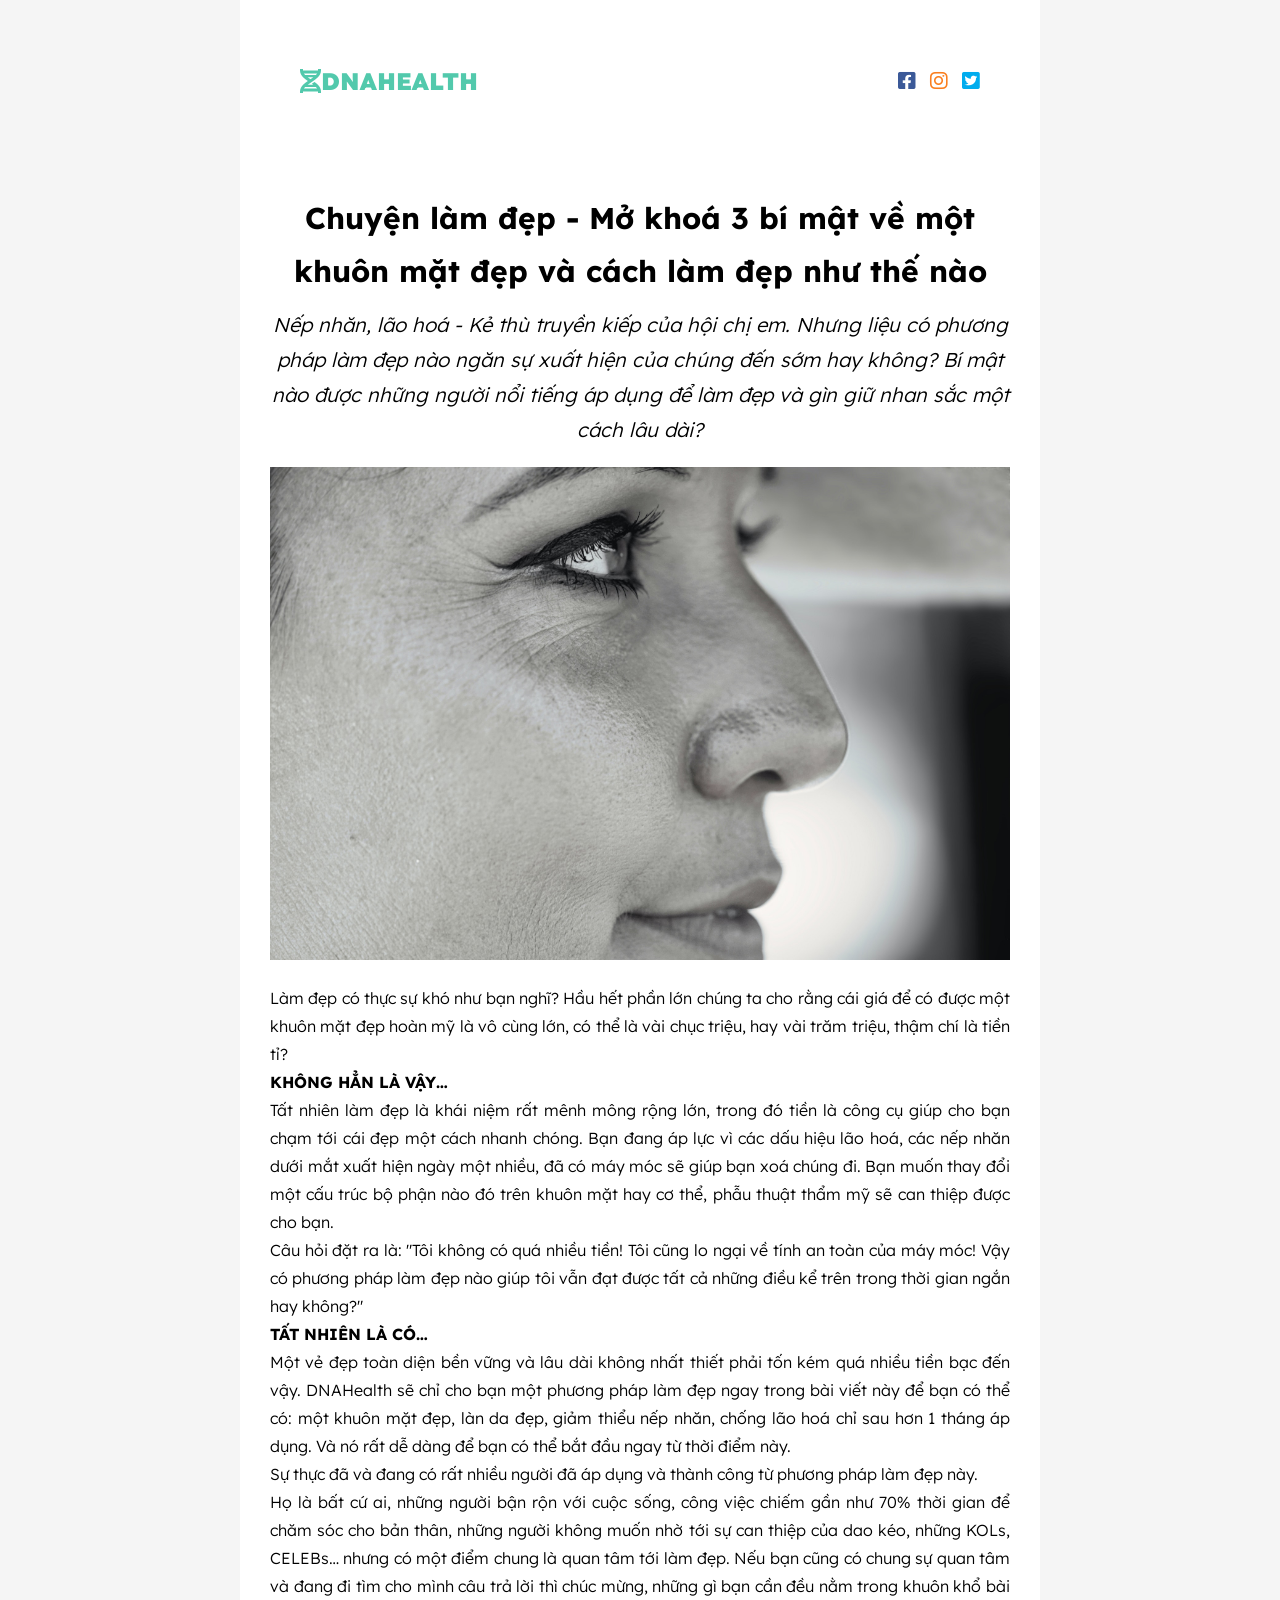
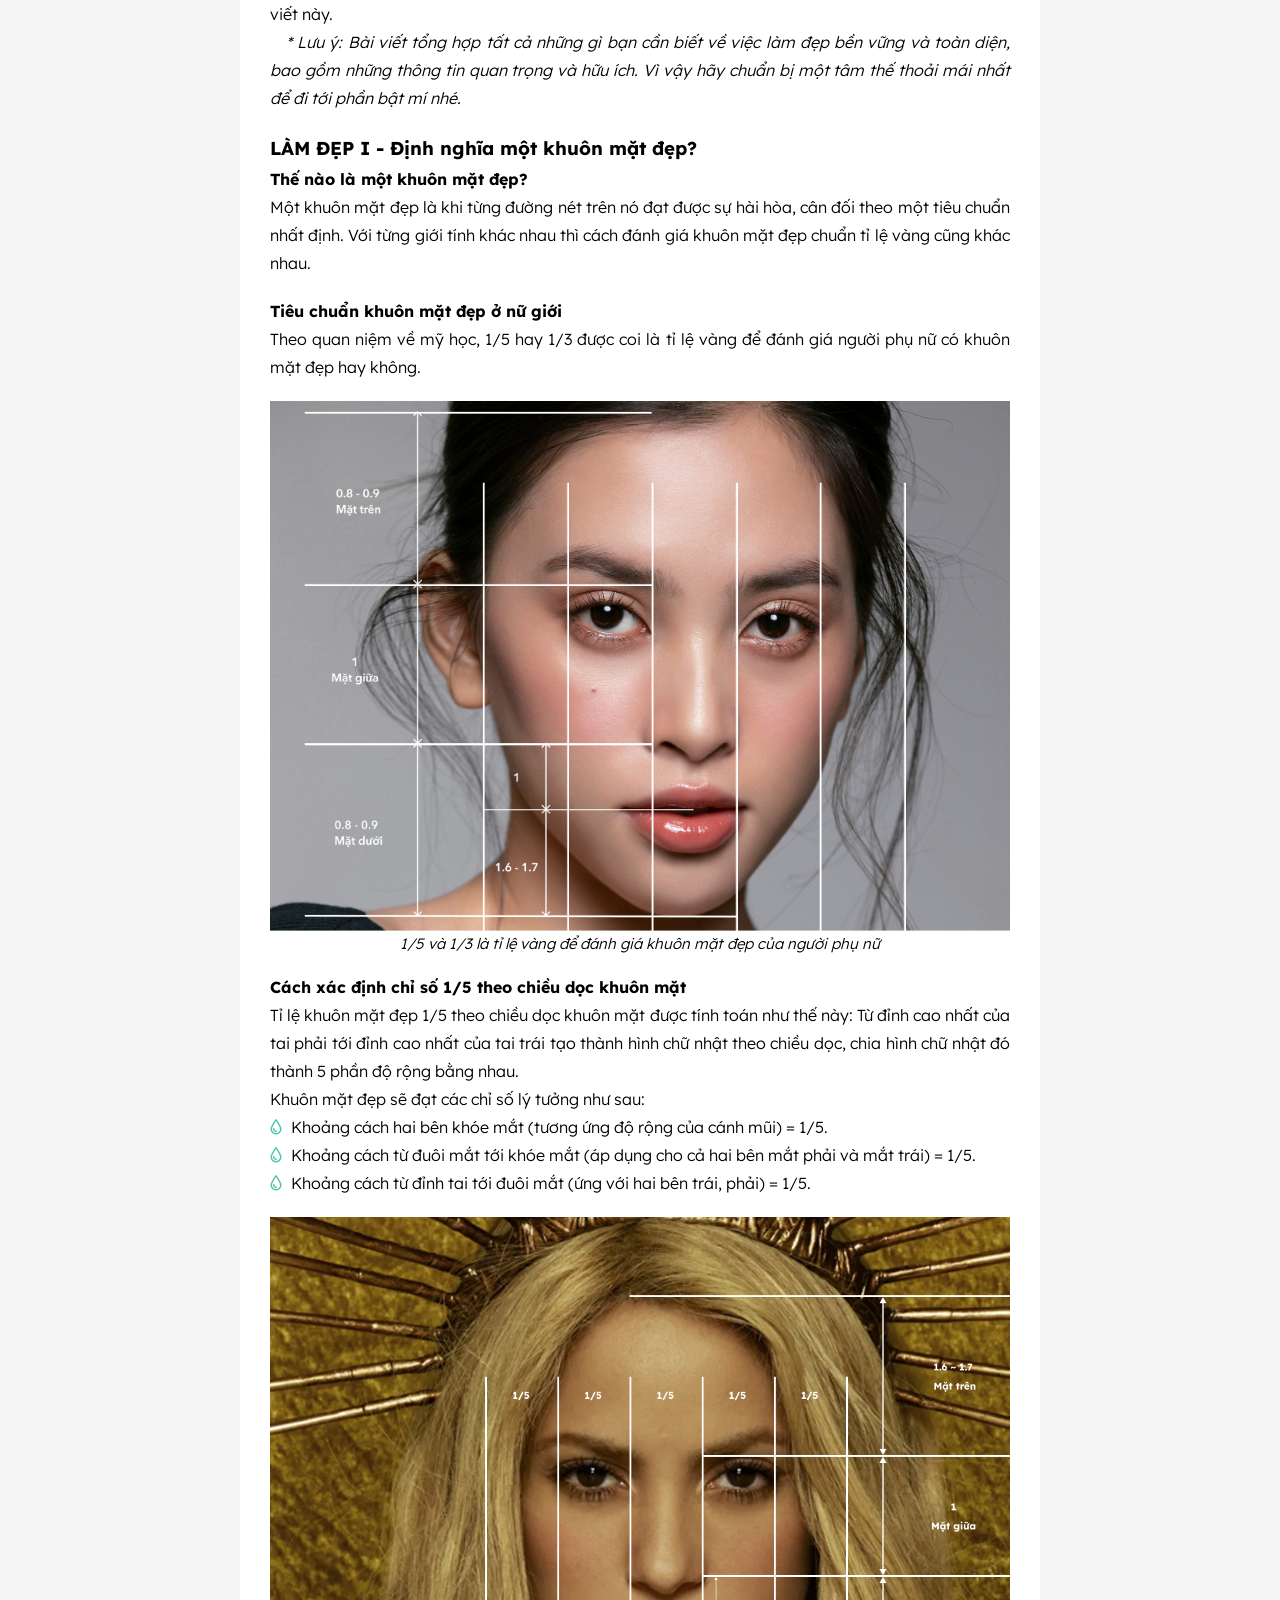
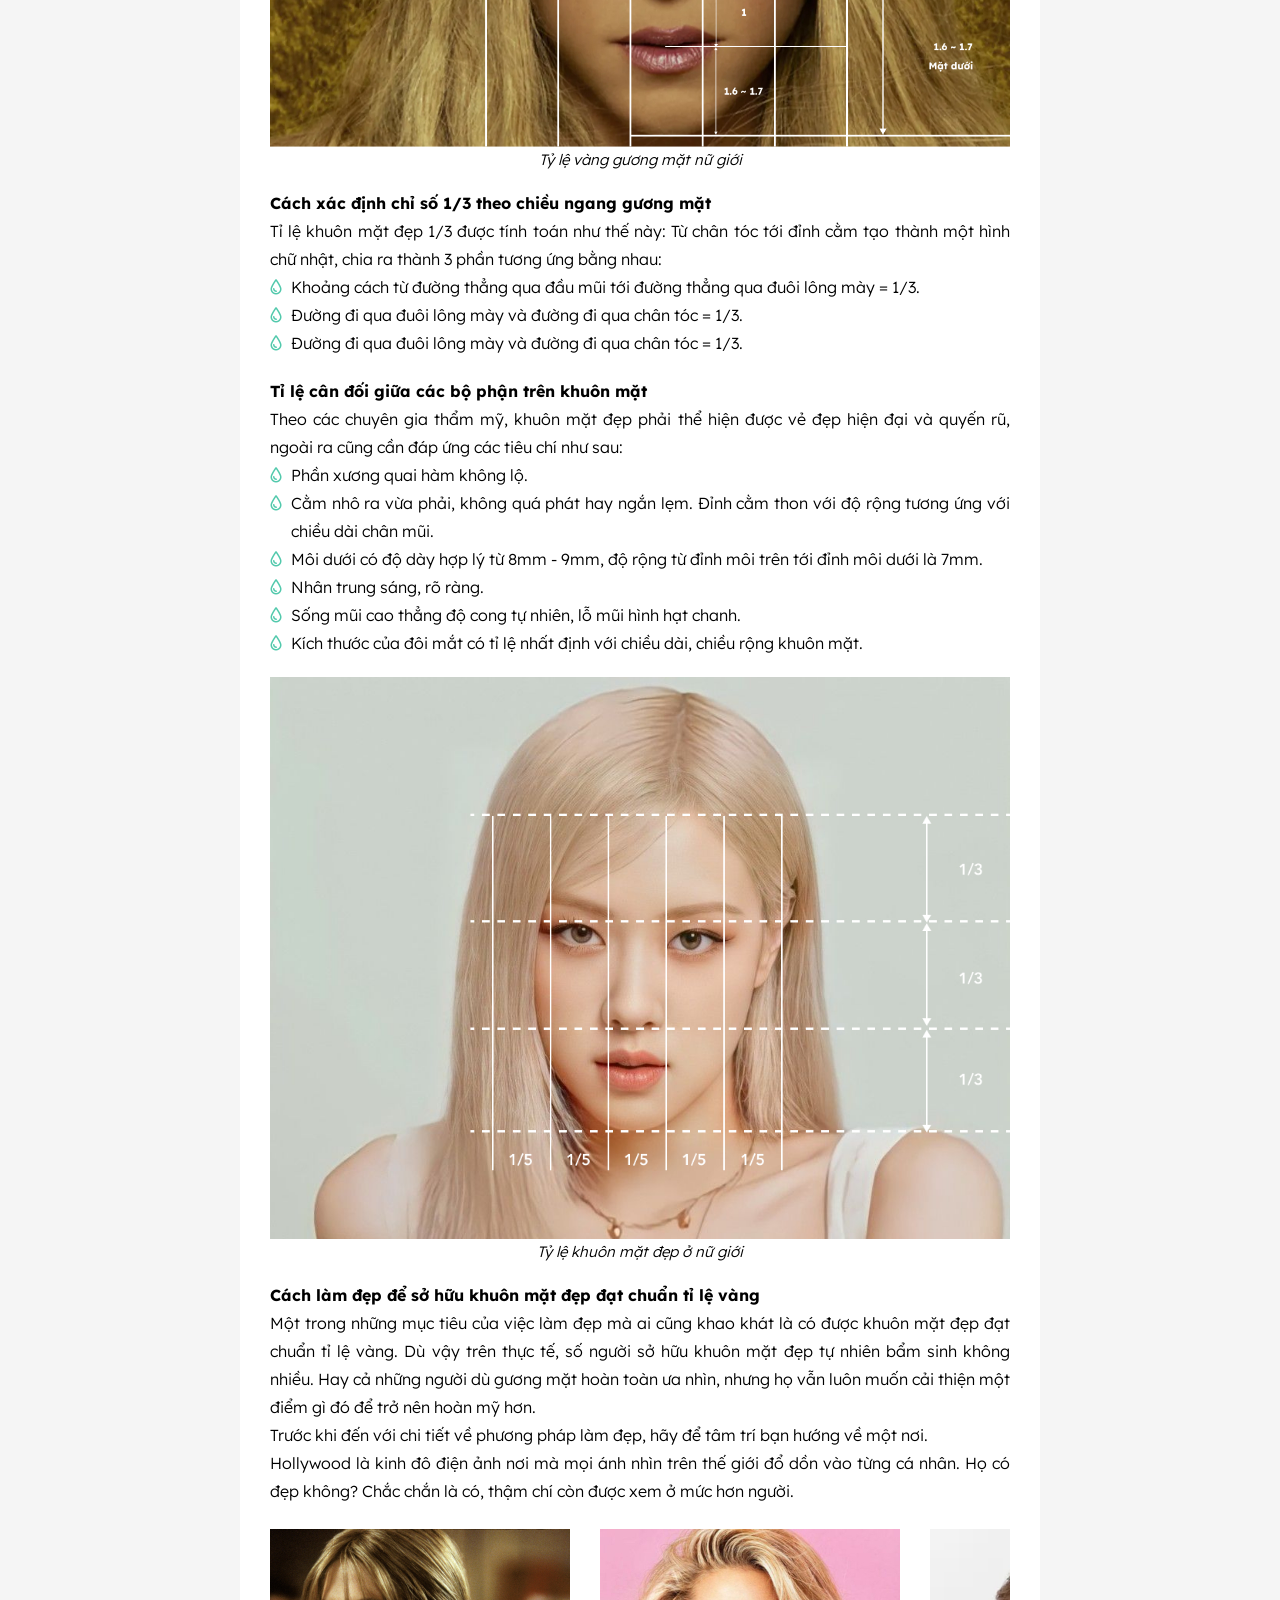
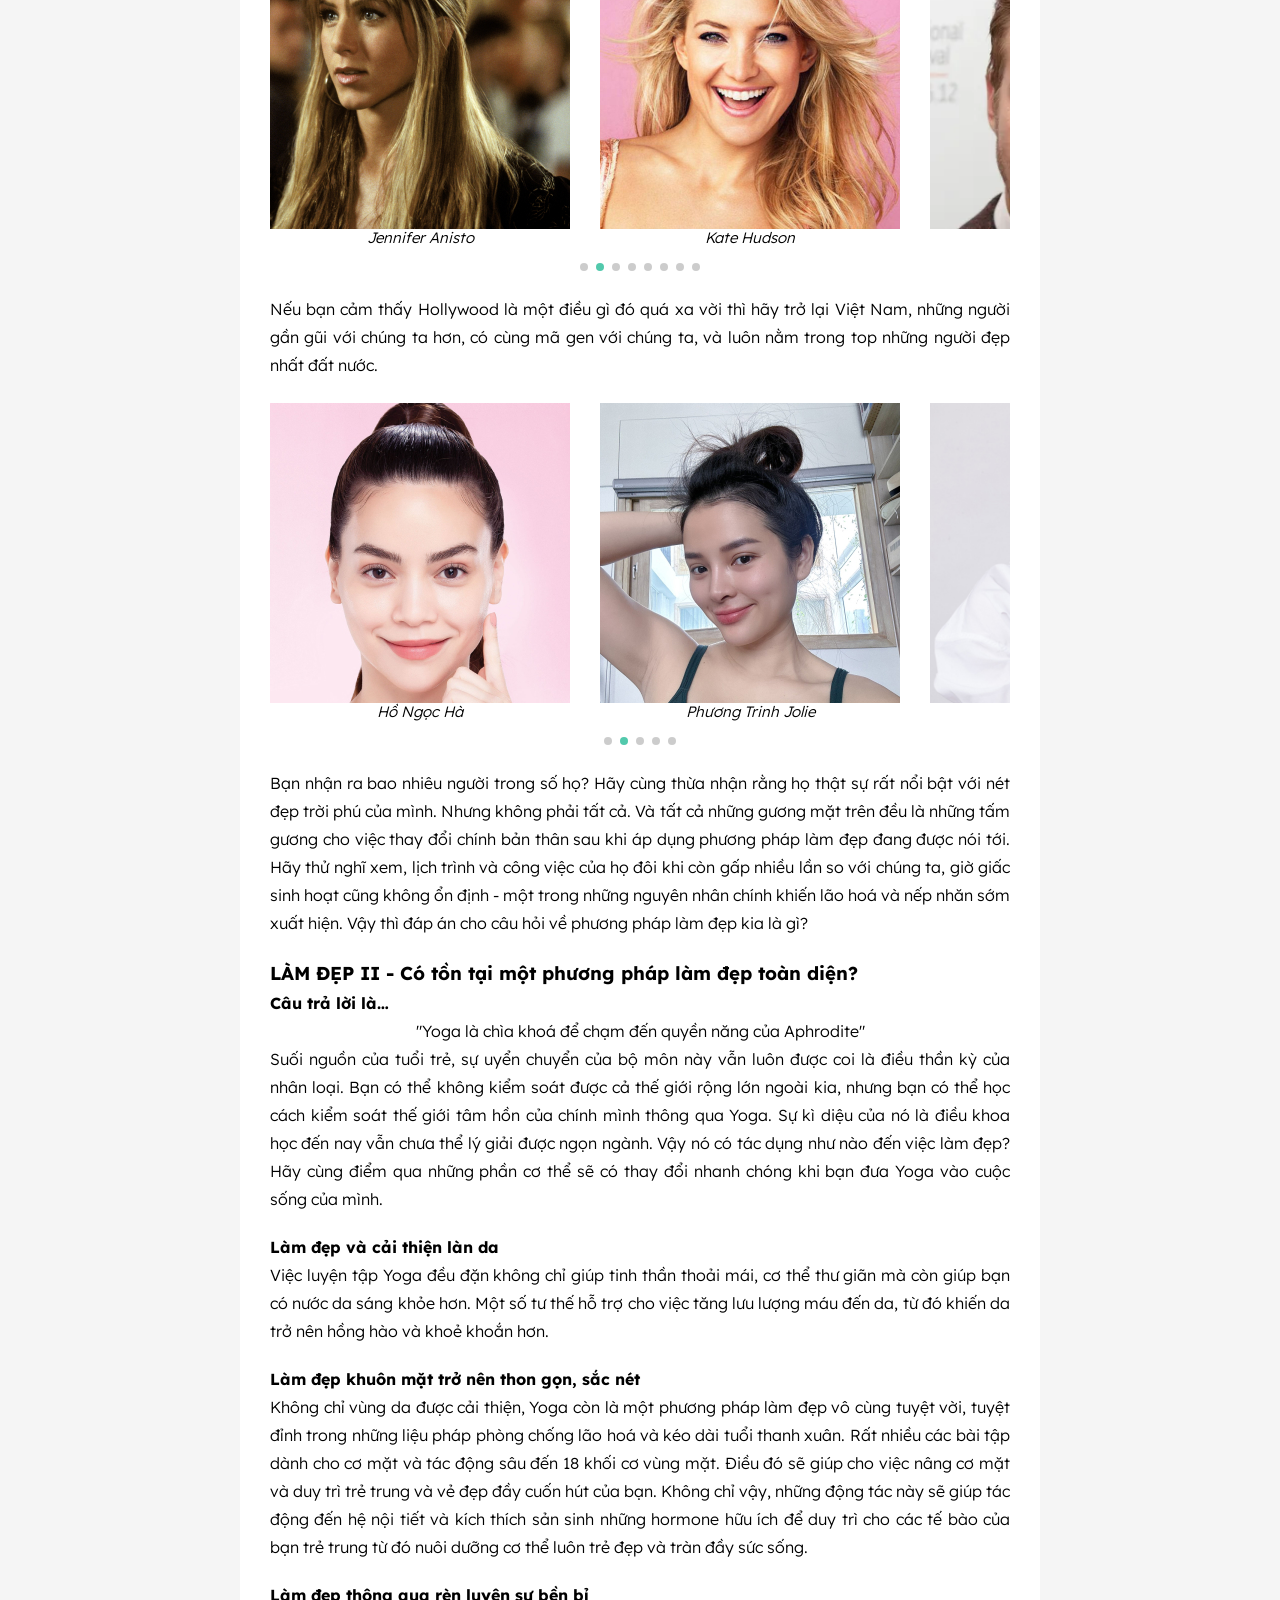
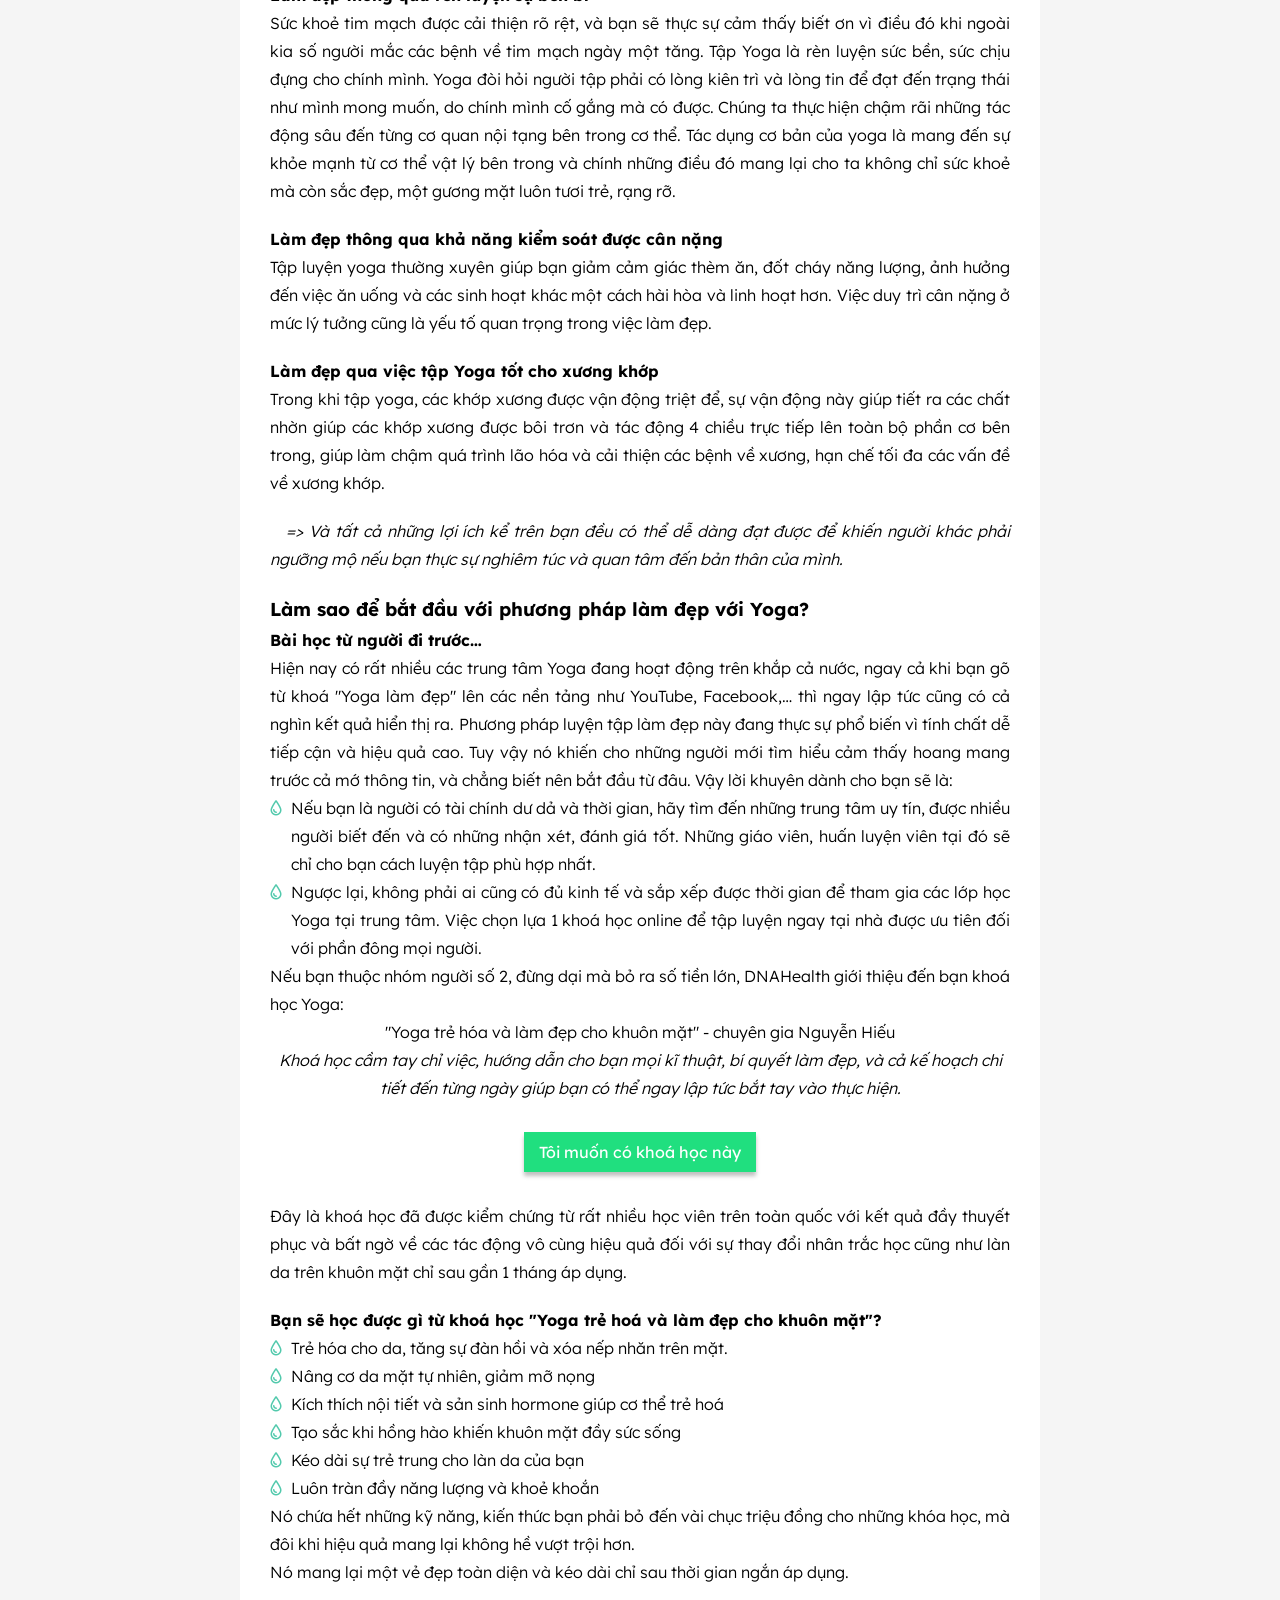
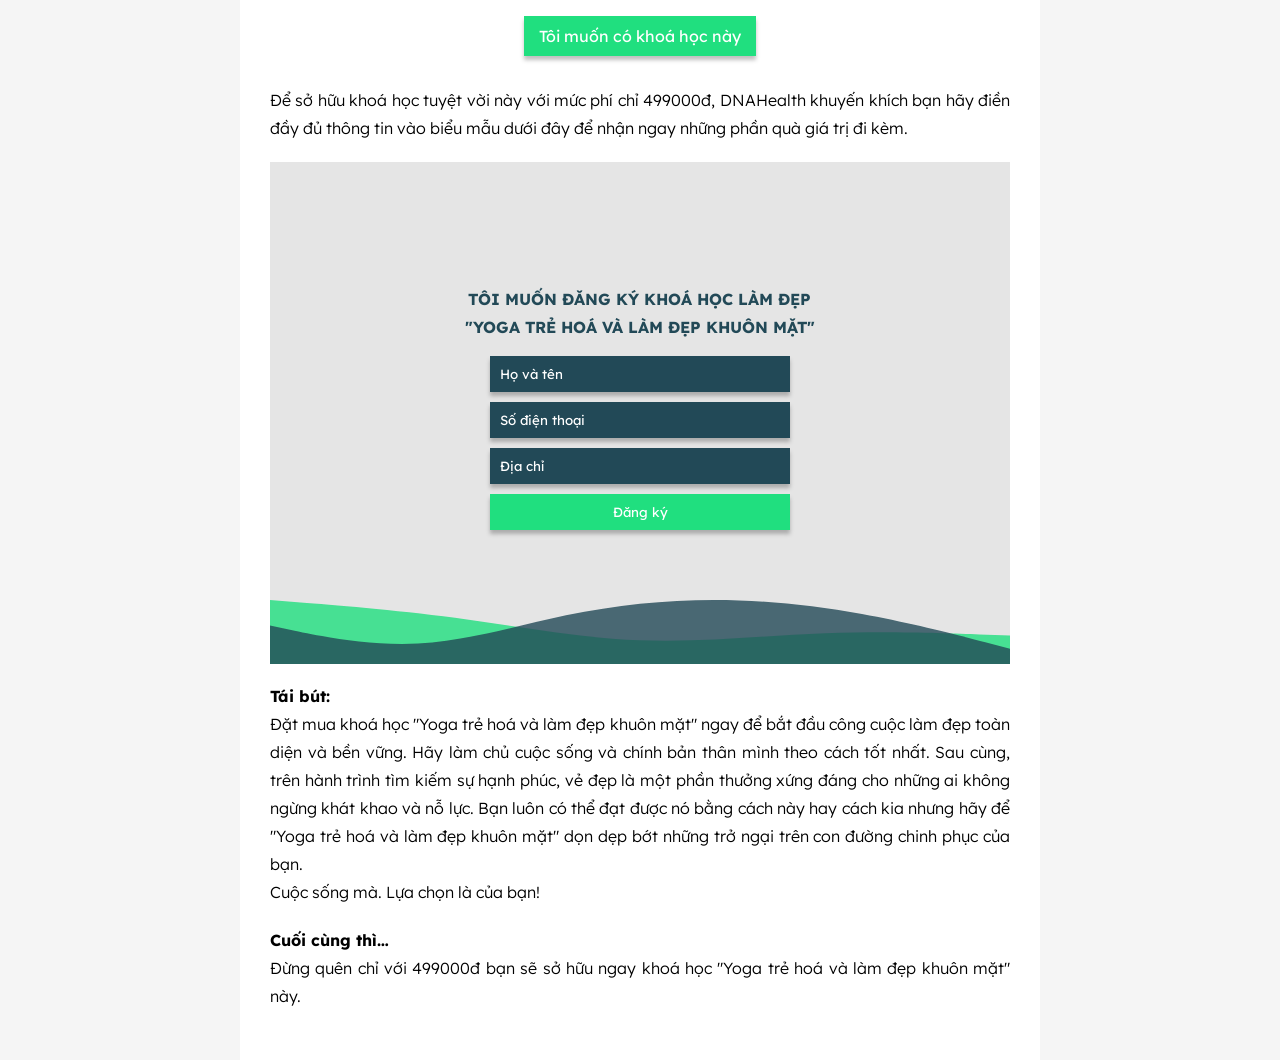
<file: index.html>
<!DOCTYPE html>
<html lang="en">

<head>
    <meta charset="UTF-8">
    <meta http-equiv="X-UA-Compatible" content="IE=edge">
    <meta name="viewport" content="width=device-width, initial-scale=1.0">
    <title>1 tháng làm đẹp hiệu quả để có khuôn mặt đẹp như mơ</title>
    <link rel="preconnect" href="https://fonts.googleapis.com">
    <link rel="preconnect" href="https://fonts.gstatic.com" crossorigin>
    <link rel="stylesheet" href="font-awesome-pro-v6-6/css/all.css">
    <link rel="stylesheet" href="css/swiper-css.css" />
    <link href="https://fonts.googleapis.com/css2?family=Lexend:wght@100;200;300;400;500;600;700;800;900&display=swap" rel="stylesheet">
    <link rel="stylesheet" href="css/header/header.css">
    <link rel="stylesheet" href="css/main/main.css">
    <link rel="stylesheet" href="css/styles.css">
    <script src="js/swiper-bundle.js"></script>
</head>

<body>
    <header id="header">
        <div class="logo">
            <a href="#">
                <p><i class="fa-sharp fa-solid fa-dna"></i>DNAHEALTH</p>
            </a>
        </div>
        <div class="social">
            <i class="fa-brands fa-square-facebook" style="color: #3b5998;"></i>
            <i class="fa-brands fa-instagram" style="color: RGB(250,126,30);"></i>
            <i class="fa-brands fa-square-twitter" style="color: #00acee;"></i>
        </div>
    </header>
    <main id="main">
        <div class="title">
            <h1>Chuyện làm đẹp - Mở khoá 3 bí mật về một khuôn mặt đẹp và cách làm đẹp như thế nào</h1>
            <h2>Nếp nhăn, lão hoá - Kẻ thù truyền kiếp của hội chị em. Nhưng liệu có phương pháp làm đẹp nào ngăn sự xuất hiện của chúng đến sớm hay không? Bí mật nào được những người nổi tiếng áp dụng để làm đẹp và gìn giữ nhan sắc một cách lâu dài?</h2>
            <div class="banner">
                <img class="banner-img" src="images/face-skin-lam-dep.jpg" alt="Làm đẹp, làm đẹp, làm đẹp, làm đẹp">
            </div>
        </div>
        <div class="opening">
            <p>Làm đẹp có thực sự khó như bạn nghĩ? Hầu hết phần lớn chúng ta cho rằng cái giá để có được một khuôn mặt đẹp hoàn mỹ là vô cùng lớn, có thể là vài chục triệu, hay vài trăm triệu, thậm chí là tiền tỉ?</p>
            <p><strong>KHÔNG HẲN LÀ VẬY…</strong></p>
            <p>Tất nhiên làm đẹp là khái niệm rất mênh mông rộng lớn, trong đó tiền là công cụ giúp cho bạn chạm tới cái đẹp một cách nhanh chóng. Bạn đang áp lực vì các dấu hiệu lão hoá, các nếp nhăn dưới mắt xuất hiện ngày một nhiều, đã có máy móc sẽ giúp
                bạn xoá chúng đi. Bạn muốn thay đổi một cấu trúc bộ phận nào đó trên khuôn mặt hay cơ thể, phẫu thuật thẩm mỹ sẽ can thiệp được cho bạn.</p>
            <p>Câu hỏi đặt ra là: "Tôi không có quá nhiều tiền! Tôi cũng lo ngại về tính an toàn của máy móc! Vậy có phương pháp làm đẹp nào giúp tôi vẫn đạt được tất cả những điều kể trên trong thời gian ngắn hay không?"</p>
            <p><strong>TẤT NHIÊN LÀ CÓ…</strong></p>
            <p>Một vẻ đẹp toàn diện bền vững và lâu dài không nhất thiết phải tốn kém quá nhiều tiền bạc đến vậy. DNAHealth sẽ chỉ cho bạn một phương pháp làm đẹp ngay trong bài viết này để bạn có thể có: một khuôn mặt đẹp, làn da đẹp, giảm thiểu nếp nhăn,
                chống lão hoá chỉ sau hơn 1 tháng áp dụng. Và nó rất dễ dàng để bạn có thể bắt đầu ngay từ thời điểm này.</p>
            <p>Sự thực đã và đang có rất nhiều người đã áp dụng và thành công từ phương pháp làm đẹp này.</p>
            <p>Họ là bất cứ ai, những người bận rộn với cuộc sống, công việc chiếm gần như 70% thời gian để chăm sóc cho bản thân, những người không muốn nhờ tới sự can thiệp của dao kéo, những KOLs, CELEBs… nhưng có một điểm chung là quan tâm tới làm đẹp.
                Nếu bạn cũng có chung sự quan tâm và đang đi tìm cho mình câu trả lời thì chúc mừng, những gì bạn cần đều nằm trong khuôn khổ bài viết này.</p>
            <p><i>&emsp;* Lưu ý: Bài viết tổng hợp tất cả những gì bạn cần biết về việc làm đẹp bền vững và toàn diện, bao gồm những thông tin quan trọng và hữu ích. Vì vậy hãy chuẩn bị một tâm thế thoải mái nhất để đi tới phần bật mí nhé. </i></p>
        </div>
        <div class="main-content">
            <div class="part">
                <h3>LÀM ĐẸP I - Định nghĩa một khuôn mặt đẹp?</h3>
                <h4>Thế nào là một khuôn mặt đẹp?</h4>
                <p>Một khuôn mặt đẹp là khi từng đường nét trên nó đạt được sự hài hòa, cân đối theo một tiêu chuẩn nhất định. Với từng giới tính khác nhau thì cách đánh giá khuôn mặt đẹp chuẩn tỉ lệ vàng cũng khác nhau.</p>
                <br>
                <h4>Tiêu chuẩn khuôn mặt đẹp ở nữ giới</h4>
                <p>Theo quan niệm về mỹ học, 1/5 hay 1/3 được coi là tỉ lệ vàng để đánh giá người phụ nữ có khuôn mặt đẹp hay không.</p>
                <div class="illustration">
                    <img src="images/golden-ratio-face-lam-dep.jpg" alt="Làm đẹp, làm đẹp, làm đẹp, làm đẹp">
                    <div class="photo-caption">
                        <p>1/5 và 1/3 là tỉ lệ vàng để đánh giá khuôn mặt đẹp của người phụ nữ</p>
                    </div>
                </div>
                <br>
                <h4>Cách xác định chỉ số 1/5 theo chiều dọc khuôn mặt</h4>
                <p>Tỉ lệ khuôn mặt đẹp 1/5 theo chiều dọc khuôn mặt được tính toán như thế này: Từ đỉnh cao nhất của tai phải tới đỉnh cao nhất của tai trái tạo thành hình chữ nhật theo chiều dọc, chia hình chữ nhật đó thành 5 phần độ rộng bằng nhau.</p>
                <p>Khuôn mặt đẹp sẽ đạt các chỉ số lý tưởng như sau:</p>
                <ul>
                    <li>Khoảng cách hai bên khóe mắt (tương ứng độ rộng của cánh mũi) = 1/5.</li>
                    <li>Khoảng cách từ đuôi mắt tới khóe mắt (áp dụng cho cả hai bên mắt phải và mắt trái) = 1/5.</li>
                    <li>Khoảng cách từ đỉnh tai tới đuôi mắt (ứng với hai bên trái, phải) = 1/5.</li>
                </ul>
                <div class="illustration">
                    <img src="images/shakira-lam-dep.jpg" alt="Làm đẹp, làm đẹp, làm đẹp, làm đẹp">
                    <div class="photo-caption">
                        <p>Tỷ lệ vàng gương mặt nữ giới</p>
                    </div>
                </div>
                <br>
                <h4>Cách xác định chỉ số 1/3 theo chiều ngang gương mặt</h4>
                <p>Tỉ lệ khuôn mặt đẹp 1/3 được tính toán như thế này: Từ chân tóc tới đỉnh cằm tạo thành một hình chữ nhật, chia ra thành 3 phần tương ứng bằng nhau:</p>
                <ul>
                    <li>Khoảng cách từ đường thẳng qua đầu mũi tới đường thẳng qua đuôi lông mày = 1/3.</li>
                    <li>Đường đi qua đuôi lông mày và đường đi qua chân tóc = 1/3.</li>
                    <li>Đường đi qua đuôi lông mày và đường đi qua chân tóc = 1/3.</li>
                </ul>
                <br>
                <h4>Tỉ lệ cân đối giữa các bộ phận trên khuôn mặt</h4>
                <p>Theo các chuyên gia thẩm mỹ, khuôn mặt đẹp phải thể hiện được vẻ đẹp hiện đại và quyến rũ, ngoài ra cũng cần đáp ứng các tiêu chí như sau:</p>
                <ul>
                    <li>Phần xương quai hàm không lộ.</li>
                    <li>Cằm nhô ra vừa phải, không quá phát hay ngắn lẹm. Đỉnh cằm thon với độ rộng tương ứng với chiều dài chân mũi.</li>
                    <li>Môi dưới có độ dày hợp lý từ 8mm - 9mm, độ rộng từ đỉnh môi trên tới đỉnh môi dưới là 7mm.</li>
                    <li>Nhân trung sáng, rõ ràng.</li>
                    <li>Sống mũi cao thẳng độ cong tự nhiên, lỗ mũi hình hạt chanh.</li>
                    <li>Kích thước của đôi mắt có tỉ lệ nhất định với chiều dài, chiều rộng khuôn mặt.</li>
                </ul>
                <div class="illustration">
                    <img src="images/rose-lam-dep.jpg" alt="Làm đẹp, làm đẹp, làm đẹp, làm đẹp">
                    <div class="photo-caption">
                        <p>Tỷ lệ khuôn mặt đẹp ở nữ giới</p>
                    </div>
                </div>
                <br>
                <h4>Cách làm đẹp để sở hữu khuôn mặt đẹp đạt chuẩn tỉ lệ vàng</h4>
                <p>Một trong những mục tiêu của việc làm đẹp mà ai cũng khao khát là có được khuôn mặt đẹp đạt chuẩn tỉ lệ vàng. Dù vậy trên thực tế, số người sở hữu khuôn mặt đẹp tự nhiên bẩm sinh không nhiều. Hay cả những người dù gương mặt hoàn toàn ưa
                    nhìn, nhưng họ vẫn luôn muốn cải thiện một điểm gì đó để trở nên hoàn mỹ hơn.</p>
                <p>Trước khi đến với chi tiết về phương pháp làm đẹp, hãy để tâm trí bạn hướng về một nơi.</p>
                <p>Hollywood là kinh đô điện ảnh nơi mà mọi ánh nhìn trên thế giới đổ dồn vào từng cá nhân. Họ có đẹp không? Chắc chắn là có, thậm chí còn được xem ở mức hơn người.</p>
                <div class="slide-pic">
                    <div class="swiper">
                        <!-- Additional required wrapper -->
                        <div class="swiper-wrapper">
                            <!-- Slides -->
                            <div class="swiper-slide">
                                <div class="illustration">
                                    <img src="images/jessica-biel-lam-dep.jpg" alt="Làm đẹp, làm đẹp, làm đẹp, làm đẹp">
                                    <div class="photo-caption">
                                        <p>Jessica Biel</p>
                                    </div>
                                </div>
                            </div>
                            <div class="swiper-slide">
                                <div class="illustration">
                                    <img src="images/jennifer-anisto-lam-dep.jpg" alt="Làm đẹp, làm đẹp, làm đẹp, làm đẹp">
                                    <div class="photo-caption">
                                        <p>Jennifer Anisto</p>
                                    </div>
                                </div>
                            </div>
                            <div class="swiper-slide">
                                <div class="illustration">
                                    <img src="images/kate-hudson-lam-dep.jpg" alt="Làm đẹp, làm đẹp, làm đẹp, làm đẹp">
                                    <div class="photo-caption">
                                        <p>Kate Hudson</p>
                                    </div>
                                </div>
                            </div>
                            <div class="swiper-slide">
                                <div class="illustration">
                                    <img src="images/ryan-gosling-lam-dep.jpg" alt="Làm đẹp, làm đẹp, làm đẹp, làm đẹp">
                                    <div class="photo-caption">
                                        <p>Ryan Gosling</p>
                                    </div>
                                </div>
                            </div>
                            <div class="swiper-slide">
                                <div class="illustration">
                                    <img src="images/adam-levine-lam-dep.jpg" alt="Làm đẹp, làm đẹp, làm đẹp, làm đẹp">
                                    <div class="photo-caption">
                                        <p>Adam Levine</p>
                                    </div>
                                </div>
                            </div>
                            <div class="swiper-slide">
                                <div class="illustration">
                                    <img src="images/beyonce-lam-dep.jpg" alt="Làm đẹp, làm đẹp, làm đẹp, làm đẹp">
                                    <div class="photo-caption">
                                        <p>Beyonce</p>
                                    </div>
                                </div>
                            </div>
                            <div class="swiper-slide">
                                <div class="illustration">
                                    <img src="images/jessica-alba-lam-dep.jpg" alt="Làm đẹp, làm đẹp, làm đẹp, làm đẹp">
                                    <div class="photo-caption">
                                        <p>Jessica Alba</p>
                                    </div>
                                </div>
                            </div>
                            <div class="swiper-slide">
                                <div class="illustration">
                                    <img src="images/orlando-bloom-lam-dep.jpg" alt="Làm đẹp, làm đẹp, làm đẹp, làm đẹp">
                                    <div class="photo-caption">
                                        <p>Orlando Bloom</p>
                                    </div>
                                </div>
                            </div>
                        </div>

                        <!-- If we need navigation buttons -->
                        <div class="swiper-pagination"></div>
                    </div>
                </div>
                <p style="margin-top: -60px;">Nếu bạn cảm thấy Hollywood là một điều gì đó quá xa vời thì hãy trở lại Việt Nam, những người gần gũi với chúng ta hơn, có cùng mã gen với chúng ta, và luôn nằm trong top những người đẹp nhất đất nước.</p>
                <div class="slide-pic">
                    <div class="swiper">
                        <!-- Additional required wrapper -->
                        <div class="swiper-wrapper">
                            <!-- Slides -->
                            <div class="swiper-slide">
                                <div class="illustration">
                                    <img src="images/hatangthanh-lam-dep.jpg" alt="Làm đẹp, làm đẹp, làm đẹp, làm đẹp">
                                    <div class="photo-caption">
                                        <p>Tăng Thanh Hà</p>
                                    </div>
                                </div>
                            </div>
                            <div class="swiper-slide">
                                <div class="illustration">
                                    <img src="images/ho-ngoc-ha-lam-dep.jpg" alt="Làm đẹp, làm đẹp, làm đẹp, làm đẹp">
                                    <div class="photo-caption">
                                        <p>Hồ Ngọc Hà</p>
                                    </div>
                                </div>
                            </div>
                            <div class="swiper-slide">
                                <div class="illustration">
                                    <img src="images/phuong-trinh-jolie-lam-dep.jpg" alt="Làm đẹp, làm đẹp, làm đẹp, làm đẹp">
                                    <div class="photo-caption">
                                        <p>Phương Trinh Jolie</p>
                                    </div>
                                </div>
                            </div>
                            <div class="swiper-slide">
                                <div class="illustration">
                                    <img src="images/bao-anh-lam-dep.jpg" alt="Làm đẹp, làm đẹp, làm đẹp, làm đẹp">
                                    <div class="photo-caption">
                                        <p>Bảo Anh</p>
                                    </div>
                                </div>
                            </div>
                            <div class="swiper-slide">
                                <div class="illustration">
                                    <img src="images/quynh-nga-lam-dep.jpg" alt="Làm đẹp, làm đẹp, làm đẹp, làm đẹp">
                                    <div class="photo-caption">
                                        <p>Quỳnh Nga</p>
                                    </div>
                                </div>
                            </div>
                        </div>

                        <!-- If we need navigation buttons -->
                        <div class="swiper-pagination"></div>
                    </div>
                </div>
                <p style="margin-top: -60px;">Bạn nhận ra bao nhiêu người trong số họ? Hãy cùng thừa nhận rằng họ thật sự rất nổi bật với nét đẹp trời phú của mình. Nhưng không phải tất cả. Và tất cả những gương mặt trên đều là những tấm gương cho việc thay đổi chính bản thân sau
                    khi áp dụng phương pháp làm đẹp đang được nói tới. Hãy thử nghĩ xem, lịch trình và công việc của họ đôi khi còn gấp nhiều lần so với chúng ta, giờ giấc sinh hoạt cũng không ổn định - một trong những nguyên nhân chính khiến lão hoá
                    và nếp nhăn sớm xuất hiện. Vậy thì đáp án cho câu hỏi về phương pháp làm đẹp kia là gì?</p>
            </div>
            <div class="part">
                <h3>LÀM ĐẸP II - Có tồn tại một phương pháp làm đẹp toàn diện?</h3>
                <h4>Câu trả lời là…</h4>
                <div class="center-content">
                    <p>"Yoga là chìa khoá để chạm đến quyền năng của Aphrodite"</p>
                </div>
                <p>Suối nguồn của tuổi trẻ, sự uyển chuyển của bộ môn này vẫn luôn được coi là điều thần kỳ của nhân loại. Bạn có thể không kiểm soát được cả thế giới rộng lớn ngoài kia, nhưng bạn có thể học cách kiểm soát thế giới tâm hồn của chính mình
                    thông qua Yoga. Sự kì diệu của nó là điều khoa học đến nay vẫn chưa thể lý giải được ngọn ngành. Vậy nó có tác dụng như nào đến việc làm đẹp? Hãy cùng điểm qua những phần cơ thể sẽ có thay đổi nhanh chóng khi bạn đưa Yoga vào cuộc
                    sống của mình.</p>
                <br>
                <h4>Làm đẹp và cải thiện làn da</h4>
                <p>Việc luyện tập Yoga đều đặn không chỉ giúp tinh thần thoải mái, cơ thể thư giãn mà còn giúp bạn có nước da sáng khỏe hơn. Một số tư thế hỗ trợ cho việc tăng lưu lượng máu đến da, từ đó khiến da trở nên hồng hào và khoẻ khoắn hơn. </p>
                <br>
                <h4>Làm đẹp khuôn mặt trở nên thon gọn, sắc nét</h4>
                <p>Không chỉ vùng da được cải thiện, Yoga còn là một phương pháp làm đẹp vô cùng tuyệt vời, tuyệt đỉnh trong những liệu pháp phòng chống lão hoá và kéo dài tuổi thanh xuân. Rất nhiều các bài tập dành cho cơ mặt và tác động sâu đến 18 khối
                    cơ vùng mặt. Điều đó sẽ giúp cho việc nâng cơ mặt và duy trì trẻ trung và vẻ đẹp đầy cuốn hút của bạn. Không chỉ vậy, những động tác này sẽ giúp tác động đến hệ nội tiết và kích thích sản sinh những hormone hữu ích để duy trì cho các
                    tế bào của bạn trẻ trung từ đó nuôi dưỡng cơ thể luôn trẻ đẹp và tràn đầy sức sống.</p>
                <br>
                <h4>Làm đẹp thông qua rèn luyện sự bền bỉ</h4>
                <p>Sức khoẻ tim mạch được cải thiện rõ rệt, và bạn sẽ thực sự cảm thấy biết ơn vì điều đó khi ngoài kia số người mắc các bệnh về tim mạch ngày một tăng. Tập Yoga là rèn luyện sức bền, sức chịu đựng cho chính mình. Yoga đòi hỏi người tập phải
                    có lòng kiên trì và lòng tin để đạt đến trạng thái như mình mong muốn, do chính mình cố gắng mà có được. Chúng ta thực hiện chậm rãi những tác động sâu đến từng cơ quan nội tạng bên trong cơ thể. Tác dụng cơ bản của yoga là mang đến
                    sự khỏe mạnh từ cơ thể vật lý bên trong và chính những điều đó mang lại cho ta không chỉ sức khoẻ mà còn sắc đẹp, một gương mặt luôn tươi trẻ, rạng rỡ.</p>
                <br>
                <h4>Làm đẹp thông qua khả năng kiểm soát được cân nặng</h4>
                <p>Tập luyện yoga thường xuyên giúp bạn giảm cảm giác thèm ăn, đốt cháy năng lượng, ảnh hưởng đến việc ăn uống và các sinh hoạt khác một cách hài hòa và linh hoạt hơn. Việc duy trì cân nặng ở mức lý tưởng cũng là yếu tố quan trọng trong việc
                    làm đẹp.</p>
                <br>
                <h4>Làm đẹp qua việc tập Yoga tốt cho xương khớp</h4>
                <p>Trong khi tập yoga, các khớp xương được vận động triệt để, sự vận động này giúp tiết ra các chất nhờn giúp các khớp xương được bôi trơn và tác động 4 chiều trực tiếp lên toàn bộ phần cơ bên trong, giúp làm chậm quá trình lão hóa và cải
                    thiện các bệnh về xương, hạn chế tối đa các vấn đề về xương khớp.</p>
                <br>
                <p><i>&emsp;=> Và tất cả những lợi ích kể trên bạn đều có thể dễ dàng đạt được để khiến người khác phải ngưỡng mộ nếu bạn thực sự nghiêm túc và quan tâm đến bản thân của mình.</i></p>
            </div>
            <div class="part">
                <h3>Làm sao để bắt đầu với phương pháp làm đẹp với Yoga?</h3>
                <h4>Bài học từ người đi trước…</h4>
                <p>Hiện nay có rất nhiều các trung tâm Yoga đang hoạt động trên khắp cả nước, ngay cả khi bạn gõ từ khoá "Yoga làm đẹp" lên các nền tảng như YouTube, Facebook,… thì ngay lập tức cũng có cả nghìn kết quả hiển thị ra. Phương pháp luyện tập
                    làm đẹp này đang thực sự phổ biến vì tính chất dễ tiếp cận và hiệu quả cao. Tuy vậy nó khiến cho những người mới tìm hiểu cảm thấy hoang mang trước cả mớ thông tin, và chẳng biết nên bắt đầu từ đâu. Vậy lời khuyên dành cho bạn sẽ là:</p>
                <ul>
                    <li>Nếu bạn là người có tài chính dư dả và thời gian, hãy tìm đến những trung tâm uy tín, được nhiều người biết đến và có những nhận xét, đánh giá tốt. Những giáo viên, huấn luyện viên tại đó sẽ chỉ cho bạn cách luyện tập phù hợp nhất.
                    </li>
                    <li>Ngược lại, không phải ai cũng có đủ kinh tế và sắp xếp được thời gian để tham gia các lớp học Yoga tại trung tâm. Việc chọn lựa 1 khoá học online để tập luyện ngay tại nhà được ưu tiên đối với phần đông mọi người.</li>
                </ul>
                <p>Nếu bạn thuộc nhóm người số 2, đừng dại mà bỏ ra số tiền lớn, DNAHealth giới thiệu đến bạn khoá học Yoga:</p>
                <div class="center-content">
                    <p>"Yoga trẻ hóa và làm đẹp cho khuôn mặt" - chuyên gia Nguyễn Hiếu</p>
                    <p><i>Khoá học cầm tay chỉ việc, hướng dẫn cho bạn mọi kĩ thuật, bí quyết làm đẹp, và cả kế hoạch chi tiết đến từng ngày giúp bạn có thể ngay lập tức bắt tay vào thực hiện.</i></p>
                    <div class="direct-btn">
                        <a href="#form">Tôi muốn có khoá học này</a>
                    </div>
                </div>
                <p>Đây là khoá học đã được kiểm chứng từ rất nhiều học viên trên toàn quốc với kết quả đầy thuyết phục và bất ngờ về các tác động vô cùng hiệu quả đối với sự thay đổi nhân trắc học cũng như làn da trên khuôn mặt chỉ sau gần 1 tháng áp dụng.</p>
                <br>
                <h4>Bạn sẽ học được gì từ khoá học "Yoga trẻ hoá và làm đẹp cho khuôn mặt"?</h4>
                <ul>
                    <li>Trẻ hóa cho da, tăng sự đàn hồi và xóa nếp nhăn trên mặt. </li>
                    <li>Nâng cơ da mặt tự nhiên, giảm mỡ nọng</li>
                    <li>Kích thích nội tiết và sản sinh hormone giúp cơ thể trẻ hoá</li>
                    <li>Tạo sắc khi hồng hào khiến khuôn mặt đầy sức sống</li>
                    <li>Kéo dài sự trẻ trung cho làn da của bạn</li>
                    <li>Luôn tràn đầy năng lượng và khoẻ khoắn</li>
                </ul>
                <p>Nó chứa hết những kỹ năng, kiến thức bạn phải bỏ đến vài chục triệu đồng cho những khóa học, mà đôi khi hiệu quả mang lại không hề vượt trội hơn.</p>
                <p>Nó mang lại một vẻ đẹp toàn diện và kéo dài chỉ sau thời gian ngắn áp dụng.</p>
                <div class="center-content">
                    <div class="direct-btn">
                        <a href="#form">Tôi muốn có khoá học này</a>
                    </div>
                </div>
                <p>Để sở hữu khoá học tuyệt vời này với mức phí chỉ 499000đ, DNAHealth khuyến khích bạn hãy điền đầy đủ thông tin vào biểu mẫu dưới đây để nhận ngay những phần quà giá trị đi kèm. </p>
                <div class="center-content">
                    <div class="register-form" id="form">
                        <div class="form-title">
                            <p th:if="${hasError}" class="error" style="margin: 10px 0 0; color: red" th:text="${messageError}"></p>
                            <h4>Tôi muốn đăng ký khoá học làm đẹp "Yoga trẻ hoá và làm đẹp khuôn mặt"</h4>
                        </div>
                        <form th:action="@{/process-register}" method="post" th:object="${userRegister}">
                            <div>
                                <input class="info-input" type="text" th:field="*{userName}" placeholder="Họ và tên">
                            </div>
                            <div>
                                <input class="info-input" type="phone" th:field="*{email}" placeholder="Số điện thoại">
                            </div>
                            <div>
                                <input class="info-input" type="text" th:field="*{encryptedPassword}" placeholder="Địa chỉ">
                            </div>
                            <div>
                                <input class="btn-input" th:type="submit" value="Đăng ký">
                            </div>
                        </form>
                        <div class="bottom-img">
                            <img class="vector-img" src="images/vectors-light.svg" alt="">
                        </div>
                    </div>
                </div>
            </div>
        </div>
        <div class="ending">
            <h4>Tái bút:</h4>
            <p>Đặt mua khoá học "Yoga trẻ hoá và làm đẹp khuôn mặt" ngay để bắt đầu công cuộc làm đẹp toàn diện và bền vững. Hãy làm chủ cuộc sống và chính bản thân mình theo cách tốt nhất. Sau cùng, trên hành trình tìm kiếm sự hạnh phúc, vẻ đẹp là một phần
                thưởng xứng đáng cho những ai không ngừng khát khao và nỗ lực. Bạn luôn có thể đạt được nó bằng cách này hay cách kia nhưng hãy để "Yoga trẻ hoá và làm đẹp khuôn mặt" dọn dẹp bớt những trở ngại trên con đường chinh phục của bạn.</p>
            <p>Cuộc sống mà. Lựa chọn là của bạn! </p>
            <br>
            <h4>Cuối cùng thì…</h4>
            <p>Đừng quên chỉ với 499000đ bạn sẽ sở hữu ngay khoá học "Yoga trẻ hoá và làm đẹp khuôn mặt" này.</p>
        </div>
    </main>
    <footer id="footer"></footer>
    <script src="js/swiper_js.js"></script>
</body>

</html>
</file>
<file: css/header/header.css>
#header {
  padding: 60px;
  display: flex;
  flex-direction: row;
  justify-content: space-between;
  align-items: center;
  background-color: #FFF;
}
@media only screen and (min-width: 800px) {
  #header {
    width: 800px;
    margin-left: auto;
    margin-right: auto;
  }
}
@media only screen and (max-width: 400px) {
  #header {
    padding: 60px 20px;
  }
}
#header .logo a {
  text-decoration: none;
  color: #52c9ac;
}
#header .logo a p {
  font-weight: 900;
  font-size: 24px;
}
@media only screen and (max-width: 300px) {
  #header .logo a p {
    font-size: 18px;
  }
}
#header .social i {
  font-size: 20px;
  margin-left: 10px;
}
@media only screen and (max-width: 300px) {
  #header .social i {
    margin-left: 2px;
  }
}

/*# sourceMappingURL=header.css.map */
</file>
<file: css/main/main.css>
#main {
  padding: 30px;
  background-color: #FFF;
}
@media only screen and (min-width: 800px) {
  #main {
    width: 800px;
    margin-left: auto;
    margin-right: auto;
  }
}
@media only screen and (max-width: 300px) {
  #main {
    padding: 20px;
  }
}
#main .title {
  text-align: center;
  margin-bottom: 20px;
}
#main .title h1 {
  font-size: 30px;
  margin-bottom: 10px;
}
#main .title h2 {
  font-size: 20px;
  font-weight: 300;
  font-style: italic;
}
#main .title .banner {
  margin-top: 20px;
  width: 100%;
}
#main .title .banner img {
  width: 100%;
}
#main .opening {
  font-weight: 300;
  margin-bottom: 20px;
}
#main .main-content {
  margin-bottom: 20px;
}
#main .main-content .part {
  margin-bottom: 20px;
}
#main .main-content .part .illustration {
  margin-top: 20px;
  width: 100%;
}
#main .main-content .part .illustration img {
  width: 100%;
}
#main .main-content .part .illustration .photo-caption {
  text-align: center;
}
#main .main-content .part .illustration .photo-caption p {
  font-size: 15px;
  line-height: 1.2;
  font-style: italic;
}
#main .main-content .part p {
  font-weight: 300;
}
#main .main-content .part .center-content {
  text-align: center;
}
#main .main-content .part .center-content .register-form {
  background-color: #E5E5E5;
  width: 100%;
  height: 500px;
  position: relative;
  margin: 20px 0;
  display: flex;
  flex-direction: column;
  justify-content: center;
  align-items: center;
}
#main .main-content .part .center-content .register-form .form-title h4 {
  width: 55%;
  font-size: 16px;
  color: #224957;
  margin-left: auto;
  margin-right: auto;
  margin-bottom: 10px;
  text-transform: uppercase;
}
@media only screen and (max-width: 400px) {
  #main .main-content .part .center-content .register-form .form-title h4 {
    width: 90%;
  }
}
#main .main-content .part .center-content .register-form form div {
  text-align: center;
}
#main .main-content .part .center-content .register-form form div .info-input,
#main .main-content .part .center-content .register-form form div .btn-input {
  padding: 10px;
  width: 300px;
  border-radius: 0;
  border: 0;
  margin: 5px;
  box-shadow: 0px 4px 4px 0px rgba(0, 0, 0, 0.25);
}
@media only screen and (max-width: 400px) {
  #main .main-content .part .center-content .register-form form div .info-input,
#main .main-content .part .center-content .register-form form div .btn-input {
    width: 250px;
  }
}
#main .main-content .part .center-content .register-form form div .info-input {
  font-family: "Lexend", sans-serif;
  color: #fff;
  background-color: #224957;
}
#main .main-content .part .center-content .register-form form div .info-input:focus {
  outline: none;
}
#main .main-content .part .center-content .register-form form div .info-input::placeholder {
  font-family: "Lexend", sans-serif;
  color: #fff;
}
#main .main-content .part .center-content .register-form form div .btn-input {
  font-family: "Lexend", sans-serif;
  background-color: #20DF7F;
  color: #fff;
  margin-bottom: 20px;
  text-align: center;
  cursor: pointer;
}
#main .main-content .part .center-content .register-form .bottom-img {
  width: 100%;
  position: absolute;
  bottom: -6px;
}
#main .main-content .part .center-content .register-form .bottom-img .vector-img {
  width: 100%;
}
@media only screen and (max-width: 350px) {
  #main .main-content .part .center-content .register-form {
    padding: 20px;
  }
  #main .main-content .part .center-content .register-form form {
    width: 100%;
  }
  #main .main-content .part .center-content .register-form form div {
    width: 100%;
  }
  #main .main-content .part .center-content .register-form form div .info-input,
#main .main-content .part .center-content .register-form form div .btn-input {
    margin: 5px 0;
    width: 100%;
  }
}
#main .main-content .part .center-content .direct-btn {
  margin: 40px 0;
}
#main .main-content .part .center-content .direct-btn a {
  text-decoration: none;
  padding: 10px 15px;
  background-color: #20DF7F;
  color: #FFF;
  box-shadow: 0px 4px 4px 0px rgba(0, 0, 0, 0.25);
}
#main .main-content .part ul {
  --icon-space: 1.3em;
  list-style: none;
  padding: 0;
}
#main .main-content .part li {
  padding-left: var(--icon-space);
  font-weight: 300;
  line-height: 1.75;
}
#main .main-content .part li:before {
  font: var(--fa-font-regular);
  content: "\f043";
  display: inline-block;
  margin-left: calc(var(--icon-space) * -1);
  width: var(--icon-space);
  color: #52c9ac;
}
#main .main-content .part .slide-pic {
  position: relative;
  height: 450px;
}
@media only screen and (max-width: 280px) {
  #main .main-content .part .slide-pic {
    height: 400px;
  }
}
#main .main-content .part .slide-pic .swiper {
  width: 100%;
  height: 100%;
}
#main .main-content .part .slide-pic .swiper .swiper-slide {
  width: 300px;
  text-align: center;
  font-size: 18px;
  background: #fff;
  display: flex;
  justify-content: center;
  align-items: center;
}
@media only screen and (max-width: 400px) {
  #main .main-content .part .slide-pic .swiper .swiper-slide {
    width: 100%;
  }
}
#main .main-content .part .slide-pic .swiper .swiper-slide img {
  display: block;
  width: 100%;
  height: 100%;
  object-fit: cover;
}
#main .ending {
  margin-bottom: 20px;
}
#main .ending p {
  font-weight: 300;
}

/*# sourceMappingURL=main.css.map */
</file>
<file: css/styles.css>
* {
    margin: 0;
    padding: 0;
    box-sizing: border-box;
}

html {
    scroll-behavior: smooth;
}

body {
    font-family: 'Lexend', sans-serif;
    background-color: #F5F5F5;
    text-align: justify;
    text-justify: inter-word;
}

h1,
h2,
h3,
h4,
p {
    line-height: 1.75;
}
</file>
